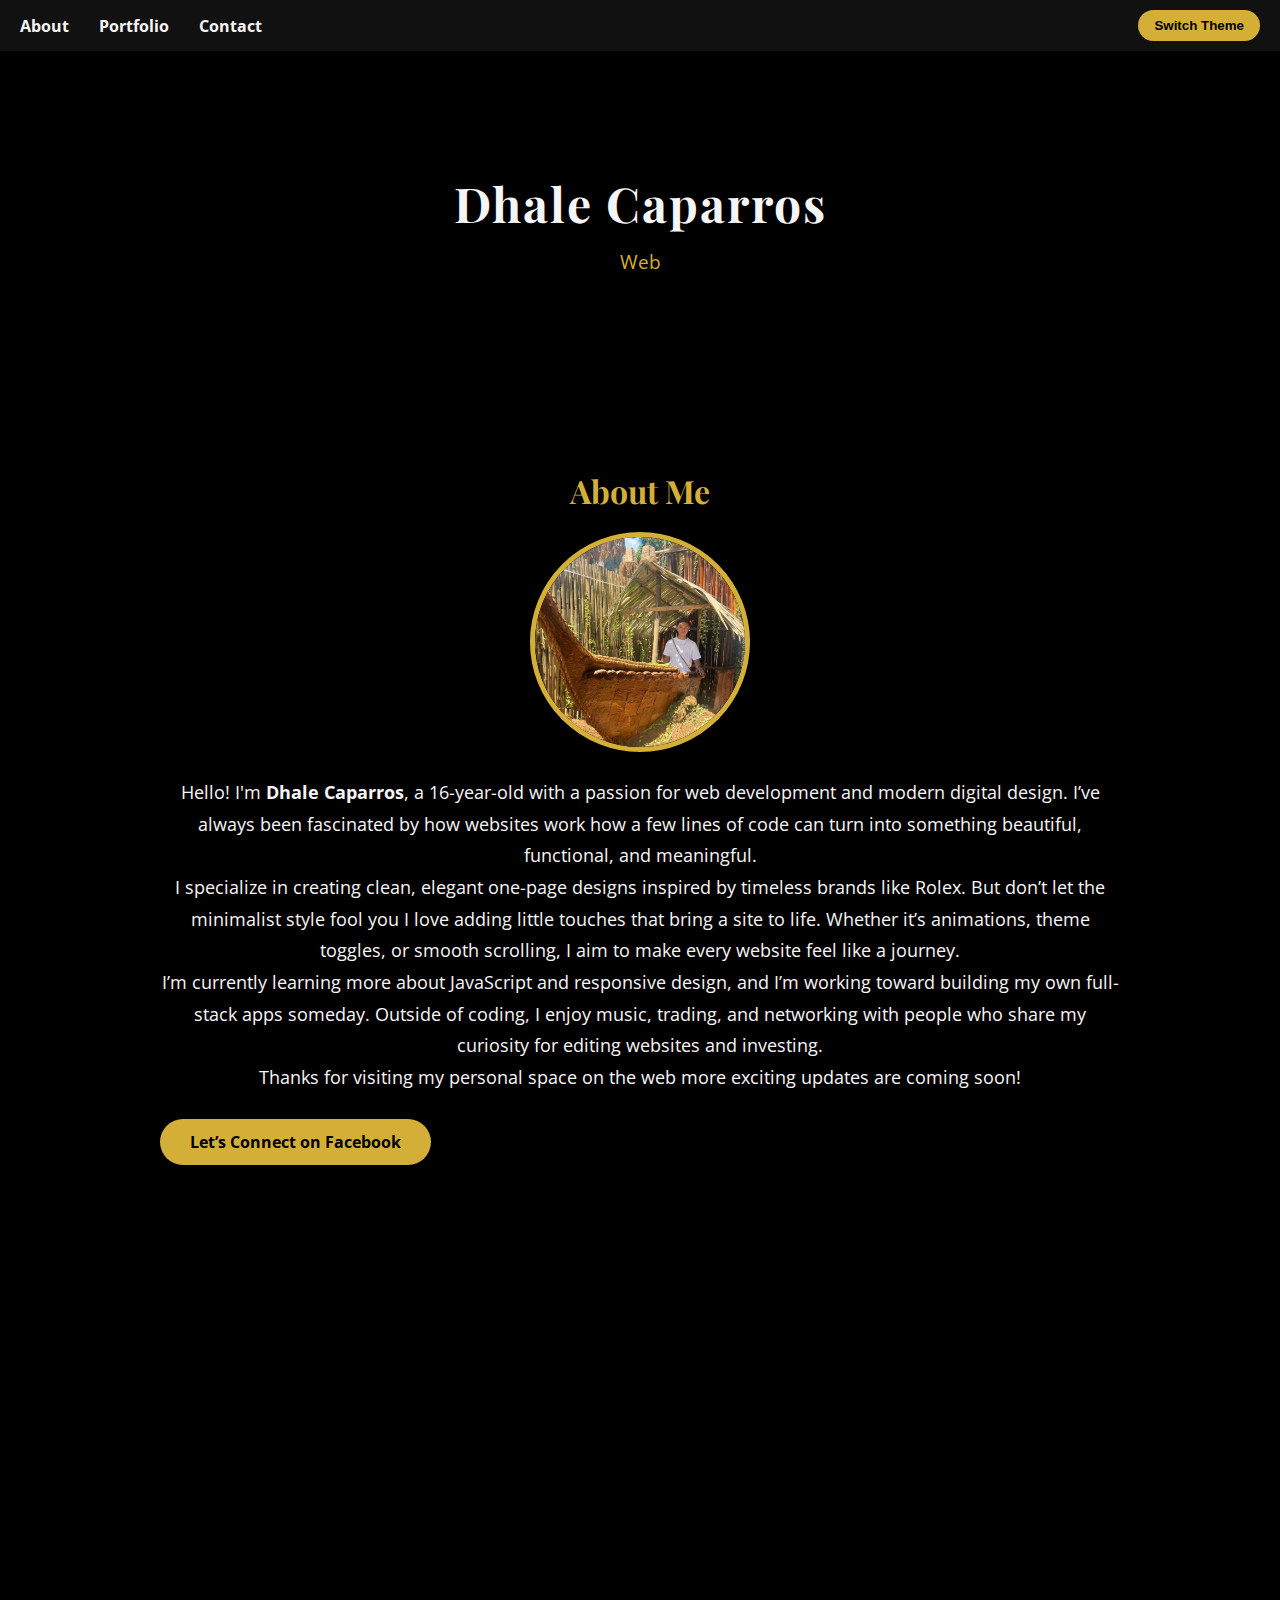
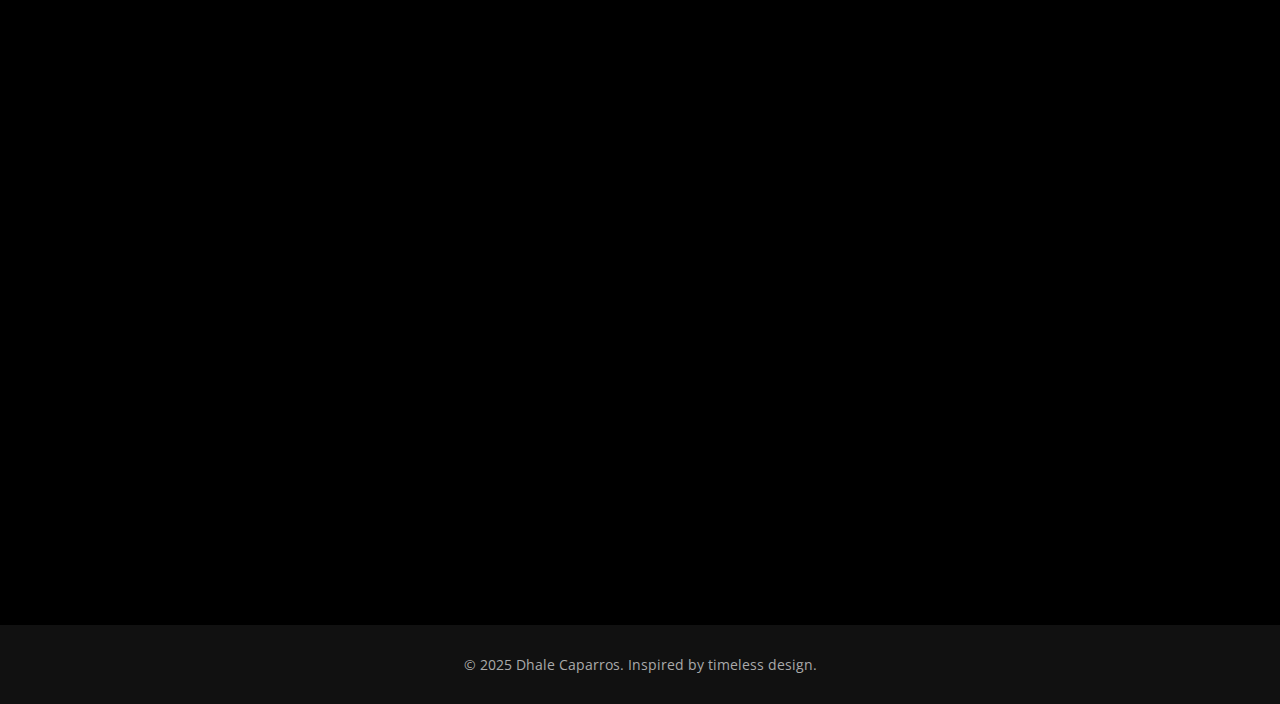
<file: Rolex.html>
<!DOCTYPE html>
<html lang="en">
<head>
  <meta charset="UTF-8" />
  <meta name="viewport" content="width=device-width, initial-scale=1.0"/>
  <title>Dhale Caparros</title>
  <link href="https://fonts.googleapis.com/css2?family=Playfair+Display:wght@500;700&family=Open+Sans&display=swap" rel="stylesheet">
  <style>
    :root {
      --bg: #000;
      --text: #f5f5f5;
      --accent: #d4af37;
      --card-bg: #1a1a1a;
    }

    body.light {
      --bg: #ffffff;
      --text: #111111;
      --accent: #c9a000;
      --card-bg: #f3f3f3;
    }

    * {
      box-sizing: border-box;
      margin: 0;
      padding: 0;
    }

    body {
      font-family: 'Open Sans', sans-serif;
      background-color: var(--bg);
      color: var(--text);
      scroll-behavior: smooth;
      transition: background-color 0.3s, color 0.3s;
    }

    header {
      background: url('https://via.placeholder.com/1600x800/000000/FFFFFF?text=Welcome+to+Dhale+Caparros+Website') no-repeat center center;
      background-size: cover;
      padding: 120px 20px;
      text-align: center;
      color: var(--text);
    }

    header h1 {
      font-family: 'Playfair Display', serif;
      font-size: 3rem;
      margin-bottom: 10px;
      letter-spacing: 2px;
    }

    header p {
      font-size: 1.3rem;
      color: var(--accent);
    }

    nav {
      position: sticky;
      top: 0;
      background-color: #111;
      z-index: 1000;
      display: flex;
      justify-content: center;
      align-items: center;
      padding: 10px 20px;
    }

    nav ul {
      list-style: none;
      display: flex;
      gap: 30px;
    }

    nav a {
      text-decoration: none;
      color: #f5f5f5;
      font-weight: bold;
      transition: color 0.3s;
    }

    nav a:hover {
      color: var(--accent);
    }

    #themeToggle {
      margin-left: auto;
      background: var(--accent);
      color: var(--bg);
      border: none;
      padding: 8px 16px;
      border-radius: 20px;
      cursor: pointer;
      font-weight: bold;
      transition: 0.3s;
    }

    section {
      padding: 80px 20px;
      max-width: 1000px;
      margin: auto;
    }

    #about img {
      width: 220px;
      height: 220px;
      border-radius: 50%;
      object-fit: cover;
      border: 5px solid var(--accent);
      margin-bottom: 20px;
    }

    h2 {
      font-family: 'Playfair Display', serif;
      font-size: 2rem;
      color: var(--accent);
      margin-bottom: 20px;
      text-align: center;
    }

    p {
      font-size: 1.1rem;
      line-height: 1.8;
      text-align: center;
    }

    .btn {
      display: inline-block;
      margin-top: 25px;
      padding: 12px 30px;
      background-color: var(--accent);
      color: var(--bg);
      text-decoration: none;
      border-radius: 30px;
      font-weight: bold;
      transition: background-color 0.3s;
    }

    .btn:hover {
      background-color: #fff;
      color: #000;
    }

    footer {
      background-color: #111;
      color: #aaa;
      text-align: center;
      padding: 30px 20px;
      font-size: 0.9rem;
    }

    .fade-in {
      opacity: 0;
      transform: translateY(40px);
      transition: all 1s ease-out;
    }

    .fade-in.visible {
      opacity: 1;
      transform: none;
    }

    @media (max-width: 600px) {
      header h1 {
        font-size: 2rem;
      }

      nav ul {
        flex-direction: column;
        gap: 10px;
      }

      #about img {
        width: 160px;
        height: 160px;
      }

      .btn {
        padding: 10px 20px;
        font-size: 0.9rem;
      }

      #themeToggle {
        margin-top: 10px;
        width: 100%;
      }
    }
  </style>
</head>
<body>
  <nav>
    <ul>
      <li><a href="#about">About</a></li>
      <li><a href="#portfolio">Portfolio</a></li>
      <li><a href="#contact">Contact</a></li>
    </ul>
    <button id="themeToggle">Switch Theme</button>
  </nav>

  <header>
    <h1>Dhale Caparros</h1>
    <p id="typed" style="font-size: 1.2rem; color: var(--accent); height: 24px;"></p>
  </header>

  <section id="about" class="fade-in">
    <h2>About Me</h2>
    <div style="text-align: center;">
      <img src="0209.jpg" alt="Profile Picture">
    </div>
    <p>
      Hello! I'm <strong>Dhale Caparros</strong>, a 16-year-old with a passion for web development and modern digital design. I’ve always been fascinated by how websites work how a few lines of code can turn into something beautiful, functional, and meaningful.
    </p>
    <p>
      I specialize in creating clean, elegant one-page designs inspired by timeless brands like Rolex. But don’t let the minimalist style fool you I love adding little touches that bring a site to life. Whether it’s animations, theme toggles, or smooth scrolling, I aim to make every website feel like a journey.
    </p>
    <p>
      I’m currently learning more about JavaScript and responsive design, and I’m working toward building my own full-stack apps someday. Outside of coding, I enjoy music, trading, and networking with people who share my curiosity for editing websites and investing.
    </p>
    <p>
      Thanks for visiting my personal space on the web more exciting updates are coming soon!
    </p>
    <a href="https://www.facebook.com/share/19FgMigEpA/" target="_blank" class="btn">Let’s Connect on Facebook</a>
  </section>

  <section id="music" class="fade-in" style="text-align: center; margin-top: 50px;">
  <h2>Background Music</h2>
  <audio controls>
    <source src="music.mp4" type="audio/mpeg">
    Your browser does not support the audio element.
  </audio>
  <p style="font-size: 0.9rem; color: var(--text); margin-top: 10px;">
    Feel the vibe while browsing 🕶️🎶
  </p>
</section>
 
<section id="portfolio" class="fade-in">
    <h2>My Projects</h2>
    <p style="text-align: center; font-size: 1.2rem; color: var(--text); margin-top: 40px;">
      I'm currently crafting something special, <strong>stay tuned for exciting updates and future projects!</strong>
    </p>
  </section>

  <section id="contact" class="fade-in">
    <h2>Contact</h2>
    <p>You can reach me anytime at:</p>
    <p><a href="mailto:kos470902@gmail.com" class="btn">kos470902@gmail.com</a></p>
  </section>

  <footer>
    &copy; 2025 Dhale Caparros. Inspired by timeless design.
  </footer>

  <script>
    // Scroll fade-in
    const faders = document.querySelectorAll('.fade-in');
    const appearOptions = { threshold: 0.1 };
    const appearOnScroll = new IntersectionObserver((entries, observer) => {
      entries.forEach(entry => {
        if (entry.isIntersecting) {
          entry.target.classList.add('visible');
          observer.unobserve(entry.target);
        }
      });
    }, appearOptions);
    faders.forEach(fader => appearOnScroll.observe(fader));

    // Theme toggle
    const toggleBtn = document.getElementById('themeToggle');
    toggleBtn.addEventListener('click', () => {
      document.body.classList.toggle('light');
      toggleBtn.textContent = document.body.classList.contains('light') ? 'Dark Mode' : 'Light Mode';
    });

    // Typing Effect
    const phrases = ["Web Developer", "Creative Thinker", "Modern Designer", "Coding Enthusiast"];
    let i = 0, j = 0, currentPhrase = [], isDeleting = false, isEnd = false;

    function loop() {
      const typedElement = document.getElementById('typed');
      isEnd = false;
      typedElement.innerHTML = currentPhrase.join("");

      if (i < phrases.length) {
        if (!isDeleting && j <= phrases[i].length) {
          currentPhrase.push(phrases[i][j]);
          j++;
          typedElement.innerHTML = currentPhrase.join("");
        }

        if (isDeleting && j <= phrases[i].length) {
          currentPhrase.pop(phrases[i][j]);
          j--;
          typedElement.innerHTML = currentPhrase.join("");
        }

        if (j == phrases[i].length) {
          isEnd = true;
          isDeleting = true;
        }

        if (isDeleting && j === 0) {
          currentPhrase = [];
          isDeleting = false;
          i++;
          if (i === phrases.length) i = 0;
        }
      }
      const spedUp = Math.random() * (80 - 50) + 50;
      const normalSpeed = Math.random() * (300 - 200) + 200;
      const time = isEnd ? 1200 : isDeleting ? spedUp : normalSpeed;
      setTimeout(loop, time);
    }

    document.addEventListener("DOMContentLoaded", loop);
  </script>
</body>
</html>
</file>
